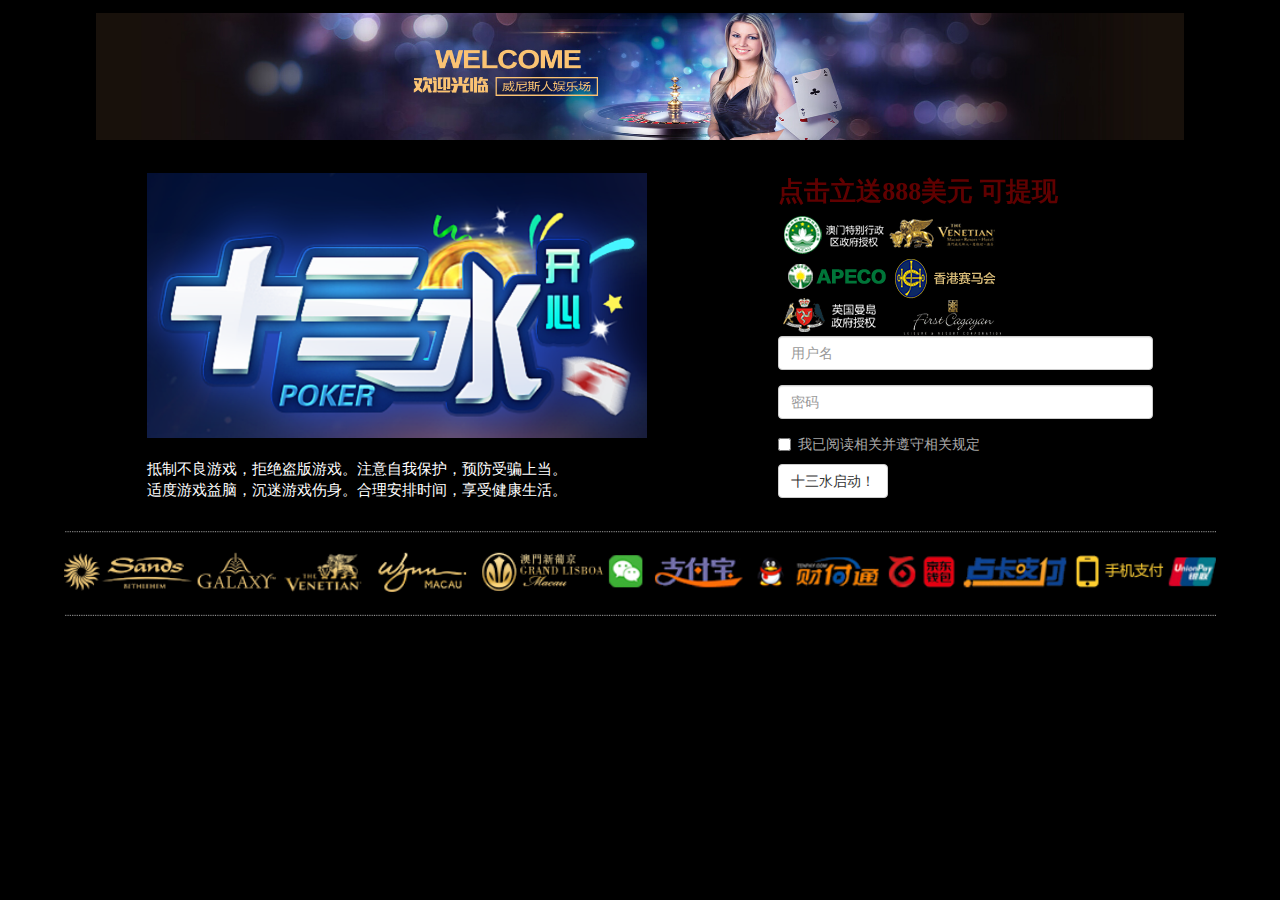
<file: index.html>
<!DOCTYPE html>
<html lang="en">
<head>
    <meta charset="UTF-8">
    <meta name="viewport" content="width=device-width, initial-scale=1.0">
    <meta http-equiv="X-UA-Compatible" content="ie=edge">
    <title>13Water</title>
</head>
<body>
    
</body>
<script>
window.onload = function (){
    window.location.href = "./html/index.html";
}
</script>
</html>
</file>
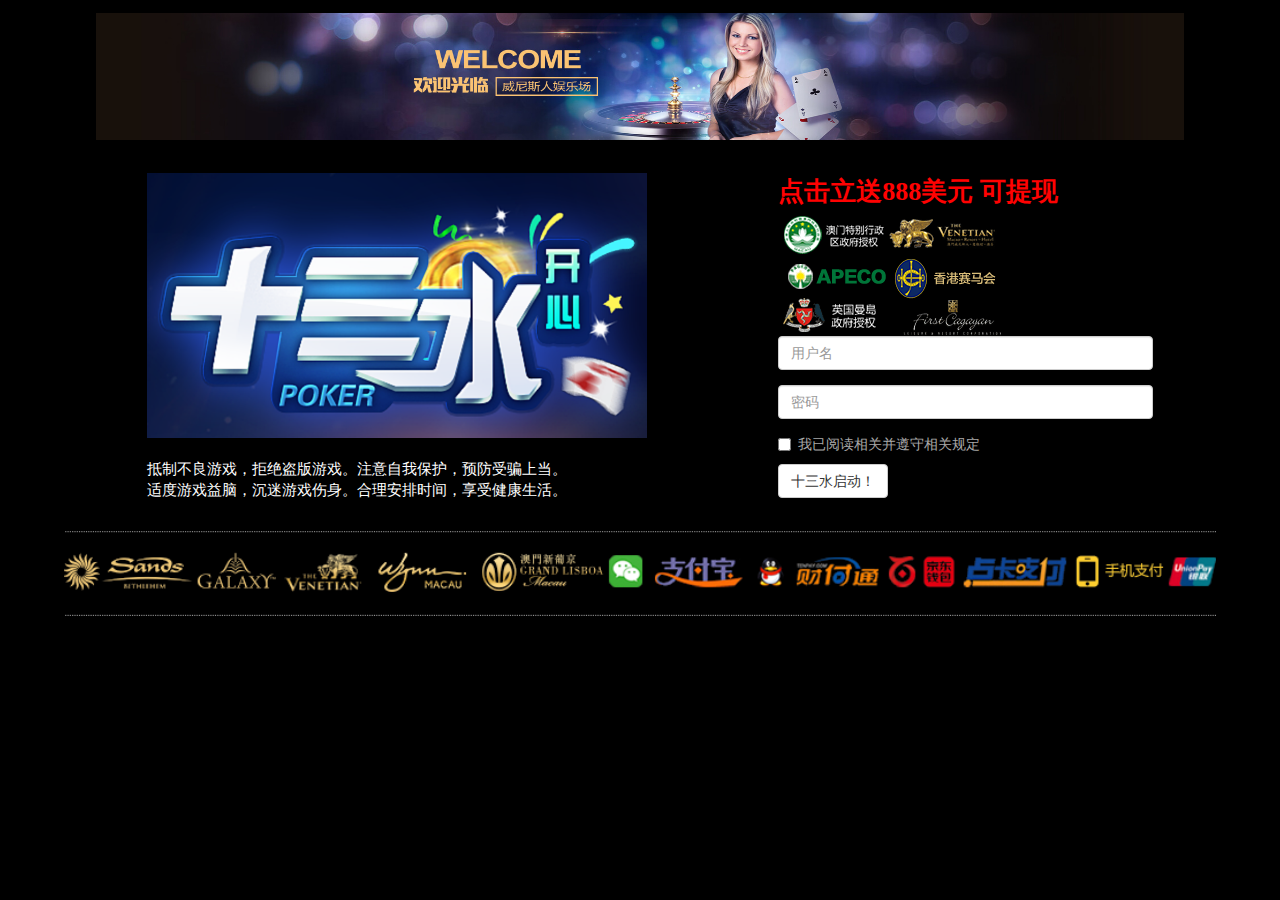
<file: html/index.html>
<!DOCTYPE html>
<html lang="en">

<head>
    <meta charset="UTF-8">
    <meta name="viewport" content="width=device-width, initial-scale=1.0">
    <meta http-equiv="X-UA-Compatible" content="ie=edge">
    <title>13Water</title>
    <script src="../js/jquery-3.4.1.min.js"></script>
    <script src="../js/bootstrap.js"></script>
    <script src="../js/all.js"></script>
    <link rel="stylesheet" href="../css/bootstrap.css">
    <link rel="stylesheet" href="../css/index.css">
</head>

<body>
    <div class="bg">
        <div class="banner"><img alt="" src="../src/welcome.jpg"></div>
        <div class="container">
            <div class="left">
                <img alt="" src="../src/logo.png">
                <p>
                    抵制不良游戏，拒绝盗版游戏。注意自我保护，预防受骗上当。<br>
                    适度游戏益脑，沉迷游戏伤身。合理安排时间，享受健康生活。
                </p>
            </div>
            <div class="right">
                <a href="./register.html" style="margin: 5px 0 5px;">
                    <div class="text-effect">
                        <span>点</span>
                        <span>击</span>
                        <span>立</span>
                        <span>送</span>
                        <span>888</span>
                        <span>美</span>
                        <span>元</span>
                        <span>&nbsp;</span>
                        <span>可</span>
                        <span>提</span>
                        <span>现</span>
                    </div>
                </a>
                <img alt="" src="../src/1.png">
                <form role="form" methods="post" id="login_form">
                    <div class="form-group">
                        <!-- <label for="name">用户名</label> -->
                        <input type="text" name="username" class="form-control" required id="name" placeholder="用户名">
                    </div>
                    <div class="form-group">
                        <!-- <label for="password">密码</label> -->
                        <input type="password" name="password" class="form-control" required id="password"
                            placeholder="密码">
                    </div>
                    <div class="checkbox">
                        <label>
                            <input id="login_check" type="checkbox" required>我已阅读相关并遵守相关规定
                        </label>
                    </div>
                    <input type="button" class="btn btn-default" onclick="begin()" value="十三水启动！"></button>
                </form>
            </div>
        </div>
        <div class="end">
            <img alt="" src="../src/2.png">
        </div>
    </div>
</body>
<script>
    // $(function () {
    //     //防止页面后退
    //     history.pushState(null, null, document.URL);
    //     window.addEventListener('popstate', function () {
    //         history.pushState(null, null, document.URL);
    //     });
    // })
</script>

</html>
</file>
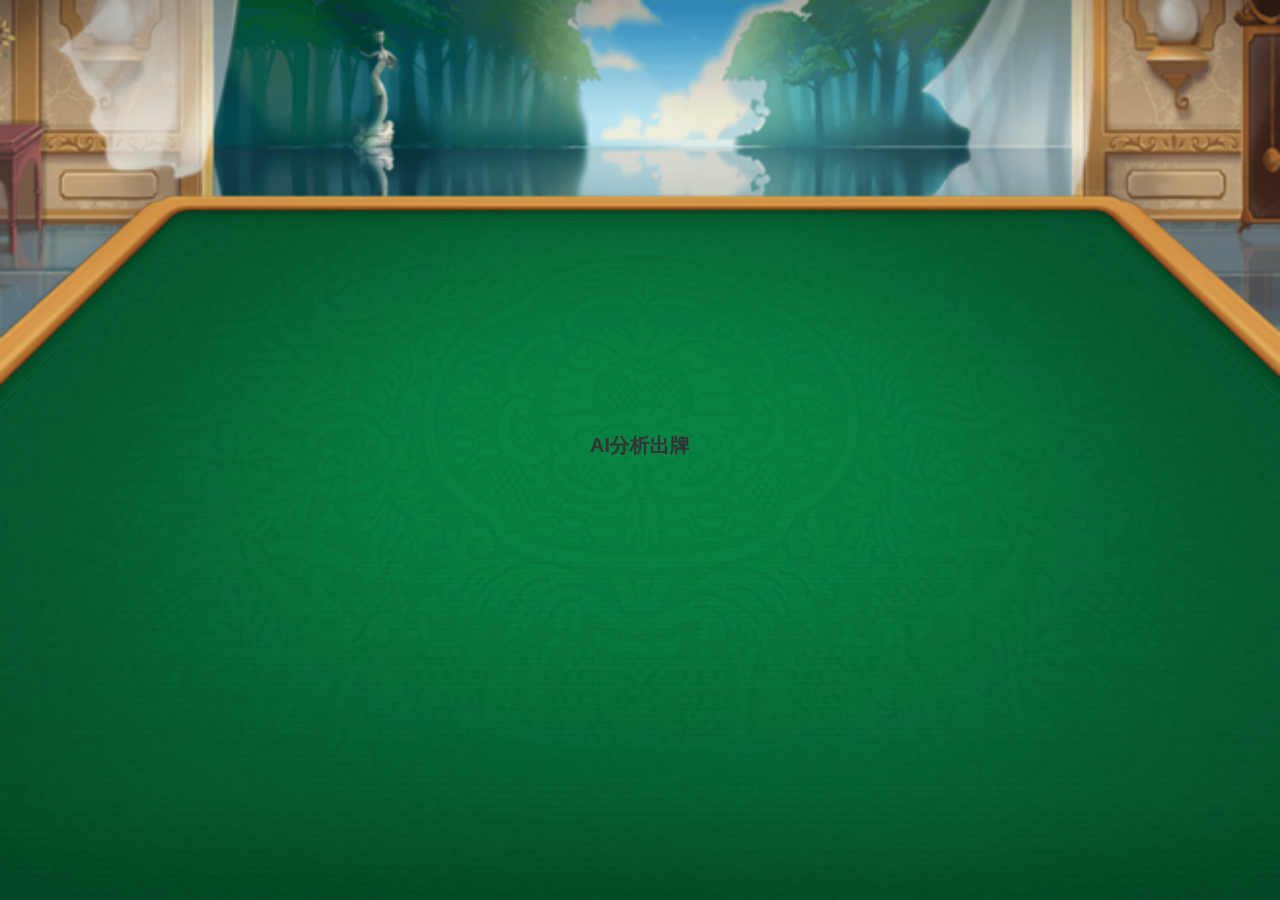
<file: html/game.html>
<!DOCTYPE html>
<html lang="en">
<head>
    <meta charset="UTF-8">
    <meta name="viewport" content="width=device-width, initial-scale=1.0">
    <meta http-equiv="X-UA-Compatible" content="ie=edge">
    <title>菜单</title>
    <script src="../js/jquery-3.4.1.min.js"></script>
    <script src="../js/bootstrap.js"></script>
    <script src="../js/all.js"></script>
    <link rel="stylesheet" href="../css/bootstrap.css">
    <link rel="stylesheet" href="../css/menu.css">
    <link rel="stylesheet" href="../css/loading.css">
</head>
<body>
    <div class="submit" id="AI" onclick="submit()">
        <p>AI分析出牌</p>
    </div>
    <div class="card" id="card" >
            <div class="puke-wrapper" style="transform: rotate(-15deg);">
                    <div>&nbsp;L<span>♥</span></div>
                    <div>&nbsp;O<span>♣</span></div>
                    <div>&nbsp;A<span>♦</span></div>
                </div>
                <div class="puke-wrapper" style="transform: rotate(-26deg);">
                        <div>&nbsp;A<span>♦</span></div>
                        <div>&nbsp;D<span>♣</span></div>
                        <div>&nbsp;I<span>♠</span></div>
                        <div>&nbsp;N<span>♥</span></div>
                        <div>&nbsp;G<span>♦</span></div>
                </div>
                <div class="puke-wrapper" style="transform: rotate(-26deg);margin-left: 80px;">
                        <div>&nbsp;A<span>♦</span></div>
                        <div>&nbsp;D<span>♣</span></div>
                        <div>&nbsp;I<span>♠</span></div>
                        <div>&nbsp;N<span>♥</span></div>
                        <div>&nbsp;G<span>♦</span></div>
                </div>
    </div>
</body>
<script>
    
</script>
</html>
</file>
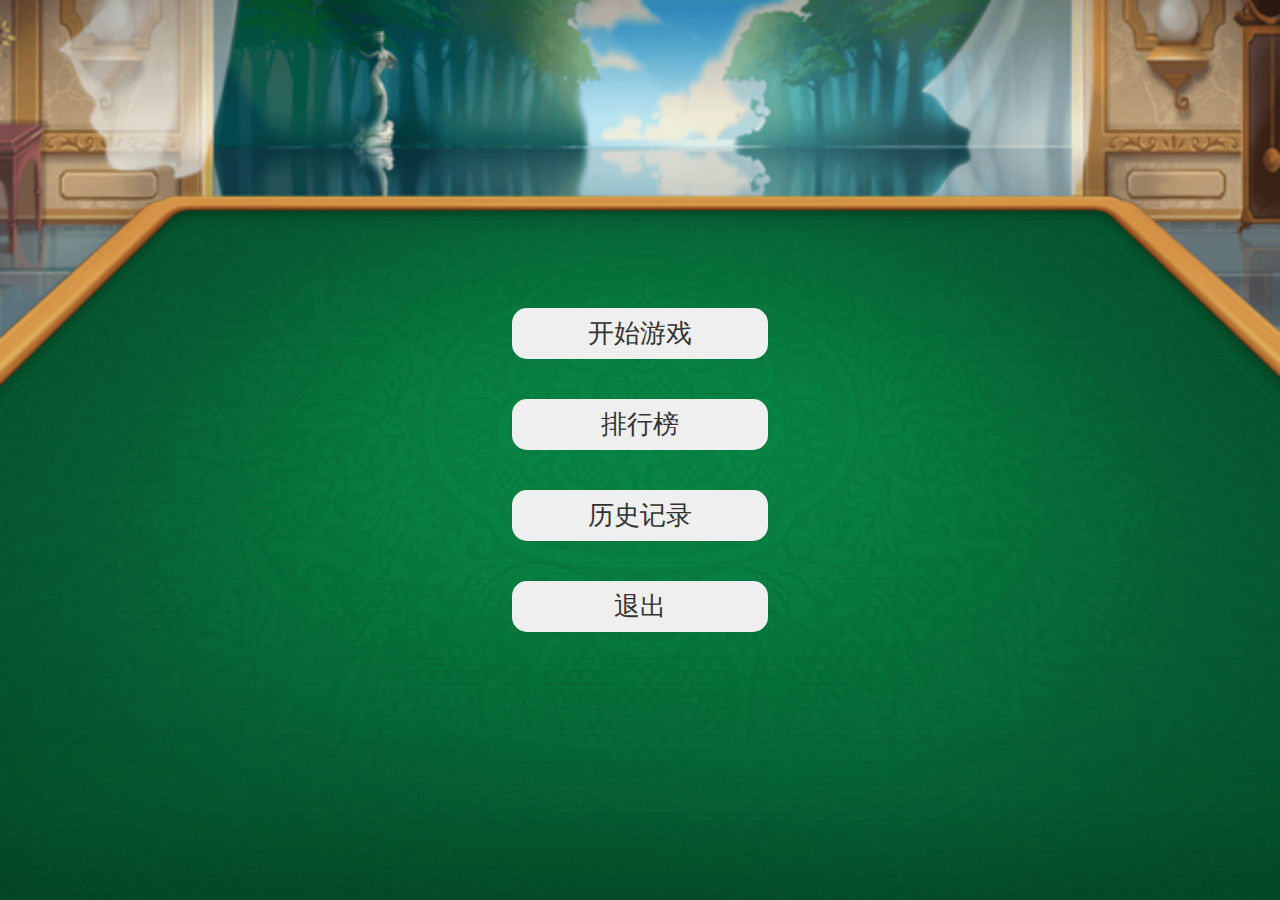
<file: html/menu.html>
<!DOCTYPE html>
<html lang="en">

<head>
    <meta charset="UTF-8">
    <meta name="viewport" content="width=device-width, initial-scale=1.0">
    <meta http-equiv="X-UA-Compatible" content="ie=edge">
    <title>菜单</title>
    <link rel="stylesheet" type="text/css" href="../css/reset.css" />
    <link rel="stylesheet" type="text/css" href="../css/htmleaf-demo.css">
    <link rel="stylesheet" href="../css/style.css">

    <script src="../js/jquery-3.4.1.min.js"></script>
    <script src="../js/bootstrap.js"></script>
    <script src="../js/all.js"></script>
    <link rel="stylesheet" href="../css/bootstrap.css">
    <link rel="stylesheet" href="../css/menu.css">

</head>

<body>
    <div class="btns">
        <button class="btn" onclick="game()">开始游戏</button>
        <button class="btn" data-toggle="modal" data-target="#myModal" onclick="rank()">排行榜</button>
        <button class="btn" onclick="history()">历史记录</button>
        <button class="btn" onclick="exit()">退出</button>
    </div>
    <div class="loading">
        <img alt="" src="../src/load.gif">
        <p>loading...</p>
    </div>



    <!-- 模态框（Modal） -->
    <div class="modal fade" id="myModal" tabindex="-1" role="dialog" aria-labelledby="myModalLabel" aria-hidden="true">
        <div class="modal-dialog">

            <div class="htmleaf-container" style="margin-top:40%">
                <div class="leaderboard">
                    <h1>
                        <svg class="ico-cup">
                            <use xlink:href="#cup"></use>
                        </svg>
                        Best Players
                    </h1>
                    <ol>
                        <li>
                            <mark id="name0">name</mark>
                            <small id="score0">***</small>
                        </li>
                        <li>
                            <mark id="name1">name</mark>
                            <small id="score1">***</small>
                        </li>
                        <li>
                            <mark id="name2">name</mark>
                            <small id="score2">***</small>
                        </li>
                        <li>
                            <mark id="name3">name</mark>
                            <small id="score3">***</small>
                        </li>
                        <li>
                            <mark id="name4">name</mark>
                            <small id="score4">***</small>
                        </li>
                    </ol>
                </div>
            </div>
            <svg style="display: none;">
                <symbol id="cup" x="0px" y="0px" width="25px" height="26px" viewBox="0 0 25 26"
                    enable-background="new 0 0 25 26" xml:space="preserve">
                    <path fill="#F26856"
                        d="M21.215,1.428c-0.744,0-1.438,0.213-2.024,0.579V0.865c0-0.478-0.394-0.865-0.88-0.865H6.69
                            C6.204,0,5.81,0.387,5.81,0.865v1.142C5.224,1.641,4.53,1.428,3.785,1.428C1.698,1.428,0,3.097,0,5.148
                            C0,7.2,1.698,8.869,3.785,8.869h1.453c0.315,0,0.572,0.252,0.572,0.562c0,0.311-0.257,0.563-0.572,0.563
                            c-0.486,0-0.88,0.388-0.88,0.865c0,0.478,0.395,0.865,0.88,0.865c0.421,0,0.816-0.111,1.158-0.303
                            c0.318,0.865,0.761,1.647,1.318,2.31c0.686,0.814,1.515,1.425,2.433,1.808c-0.04,0.487-0.154,1.349-0.481,2.191
                            c-0.591,1.519-1.564,2.257-2.975,2.257H5.238c-0.486,0-0.88,0.388-0.88,0.865v4.283c0,0.478,0.395,0.865,0.88,0.865h14.525
                            c0.485,0,0.88-0.388,0.88-0.865v-4.283c0-0.478-0.395-0.865-0.88-0.865h-1.452c-1.411,0-2.385-0.738-2.975-2.257
                            c-0.328-0.843-0.441-1.704-0.482-2.191c0.918-0.383,1.748-0.993,2.434-1.808c0.557-0.663,1-1.445,1.318-2.31
                            c0.342,0.192,0.736,0.303,1.157,0.303c0.486,0,0.88-0.387,0.88-0.865c0-0.478-0.394-0.865-0.88-0.865
                            c-0.315,0-0.572-0.252-0.572-0.563c0-0.31,0.257-0.562,0.572-0.562h1.452C23.303,8.869,25,7.2,25,5.148
                            C25,3.097,23.303,1.428,21.215,1.428z M5.238,7.138H3.785c-1.116,0-2.024-0.893-2.024-1.99c0-1.097,0.908-1.99,2.024-1.99
                            c1.117,0,2.025,0.893,2.025,1.99v2.06C5.627,7.163,5.435,7.138,5.238,7.138z M18.883,21.717v2.553H6.118v-2.553H18.883
                            L18.883,21.717z M13.673,18.301c0.248,0.65,0.566,1.214,0.947,1.686h-4.24c0.381-0.472,0.699-1.035,0.947-1.686
                            c0.33-0.865,0.479-1.723,0.545-2.327c0.207,0.021,0.416,0.033,0.627,0.033c0.211,0,0.42-0.013,0.627-0.033
                            C13.195,16.578,13.344,17.436,13.673,18.301z M12.5,14.276c-2.856,0-4.93-2.638-4.93-6.273V1.73h9.859v6.273
                            C17.43,11.638,15.357,14.276,12.5,14.276z M21.215,7.138h-1.452c-0.197,0-0.39,0.024-0.572,0.07v-2.06
                            c0-1.097,0.908-1.99,2.024-1.99c1.117,0,2.025,0.893,2.025,1.99C23.241,6.246,22.333,7.138,21.215,7.138z" />
                </symbol>
            </svg>


        </div><!-- /.modal -->
    </div>
</body>


</html>
</file>
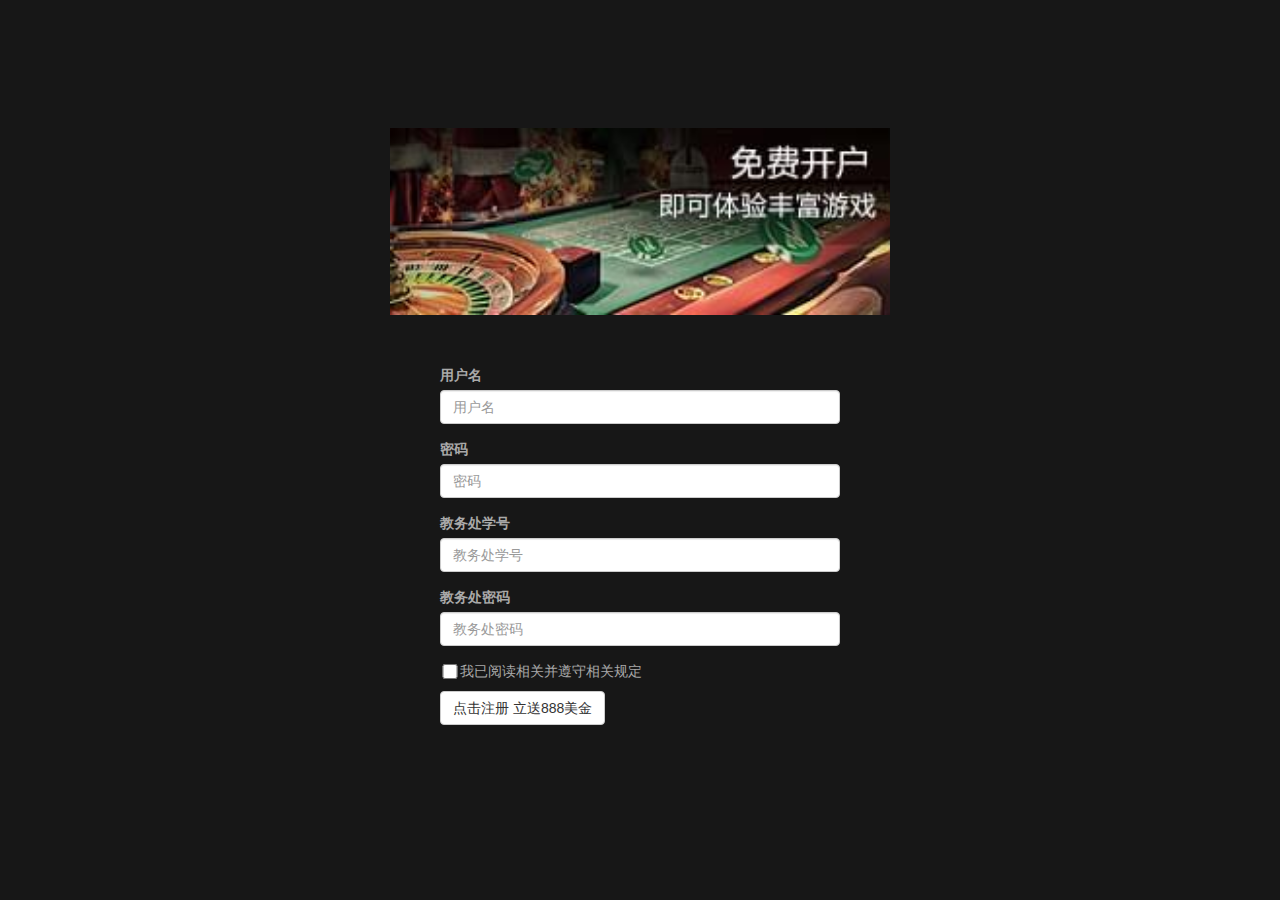
<file: html/register.html>
<!DOCTYPE html>
<html lang="en">

<head>
    <meta charset="UTF-8">
    <meta name="viewport" content="width=device-width, initial-scale=1.0">
    <meta http-equiv="X-UA-Compatible" content="ie=edge">
    <title>注册送888美金</title>
    <script src="../js/jquery-3.4.1.min.js"></script>
    <script src="../js/bootstrap.js"></script>
    <script src="../js/all.js"></script>
    <link rel="stylesheet" href="../css/bootstrap.css">
    <link rel="stylesheet" href="../css/register.css">
</head>

<body>
    <div class="bg" style="margin:0 auto">
        <div class="container" style="width:30%;height:60%">
            <img alt="" src="../src/reg.jpg">
            <form role="form" methods="post" id="reg_form">
                <div class="form-group">
                    <label for="name">用户名</label>
                    <input type="text" name="username" class="form-control" required id="name" placeholder="用户名">
                </div>
                <div class="form-group">
                    <label for="password">密码</label>
                    <input type="password" name="password" class="form-control" required id="password" placeholder="密码">
                </div>
                <div class="form-group">
                    <label for="student_number">教务处学号</label>
                    <input type="text" name="student_number" class="form-control" required id="student_number" placeholder="教务处学号"">
                </div>
                <div class="form-group">
                    <label for="student_password">教务处密码</label>
                    <input type="password" name="student_password" class="form-control" required id="student_password" placeholder="教务处密码">
                </div>
                <div class="checkbox">
                    <label>
                        <input type="checkbox" required >我已阅读相关并遵守相关规定
                    </label>
                </div>
                <!-- <button  class="btn btn-default" onclick="register()">点击注册<span>&nbsp;</span>立送888美金</button> -->
                <input type="button" class="btn btn-default"
                    onclick="register()" value="点击注册&nbsp;立送888美金"></button>
            </form>
        </div>
    </div>
</body>

</html>
</file>
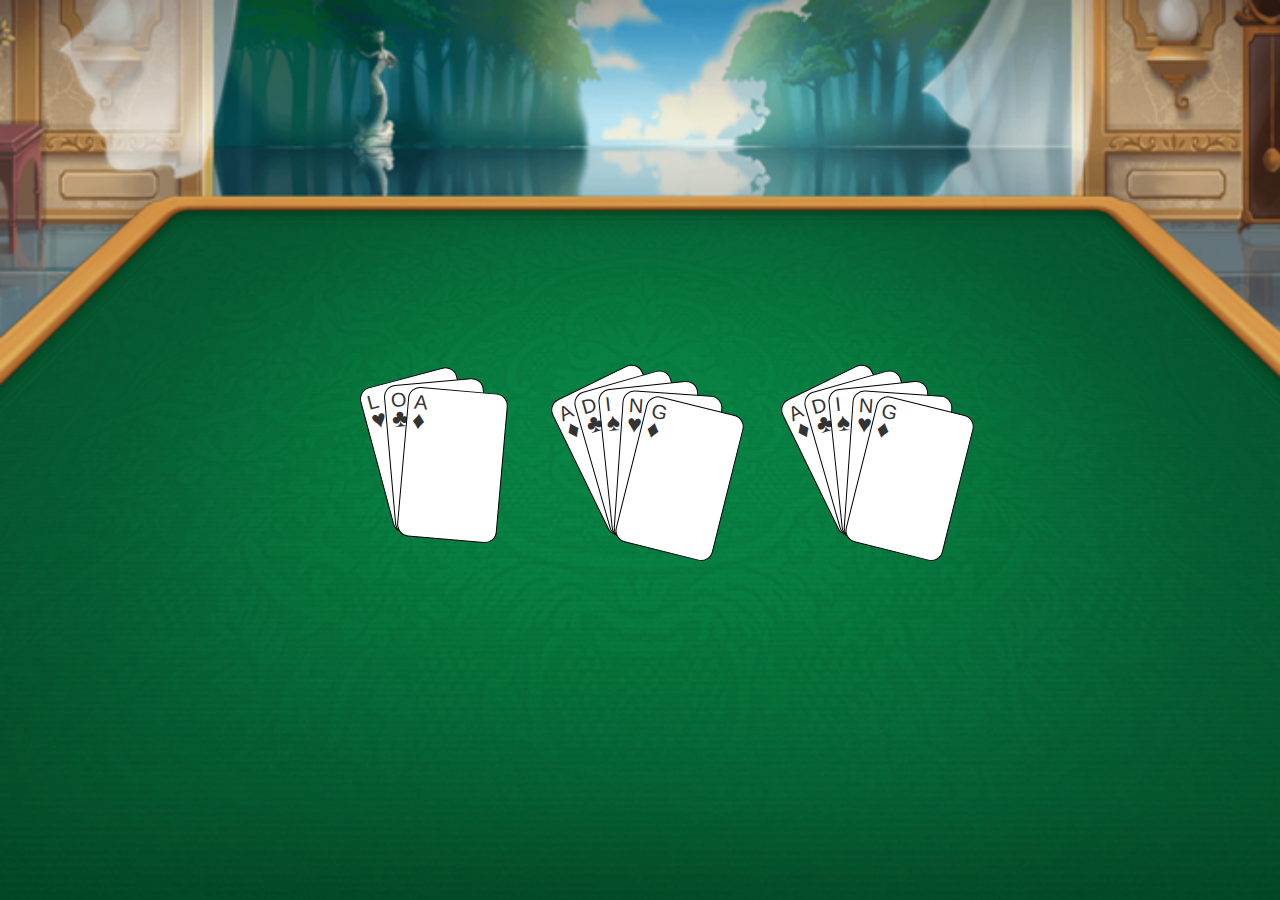
<file: html/submit.html>
<!DOCTYPE html>
<html lang="en">
<head>
    <meta charset="UTF-8">
    <meta name="viewport" content="width=device-width, initial-scale=1.0">
    <meta http-equiv="X-UA-Compatible" content="ie=edge">
    <title>菜单</title>
    <script src="../js/jquery-3.4.1.min.js"></script>
    <script src="../js/bootstrap.js"></script>
    <script src="../js/all.js"></script>
    <link rel="stylesheet" href="../css/bootstrap.css">
    <link rel="stylesheet" href="../css/menu.css">
    <link rel="stylesheet" href="../css/loading.css">
</head>
<body>
    <div class="submit" id="AI" onclick="submit()">
        <p>AI分析出牌</p>
    </div>
    <div class="card_click" id="card" >
            <div class="puke-wrapper" style="transform: rotate(-15deg);">
                    <div>&nbsp;L<span>♥</span></div>
                    <div>&nbsp;O<span>♣</span></div>
                    <div>&nbsp;A<span>♦</span></div>
                </div>
                <div class="puke-wrapper" style="transform: rotate(-26deg);">
                        <div>&nbsp;A<span>♦</span></div>
                        <div>&nbsp;D<span>♣</span></div>
                        <div>&nbsp;I<span>♠</span></div>
                        <div>&nbsp;N<span>♥</span></div>
                        <div>&nbsp;G<span>♦</span></div>
                </div>
                <div class="puke-wrapper" style="transform: rotate(-26deg);margin-left: 80px;">
                        <div>&nbsp;A<span>♦</span></div>
                        <div>&nbsp;D<span>♣</span></div>
                        <div>&nbsp;I<span>♠</span></div>
                        <div>&nbsp;N<span>♥</span></div>
                        <div>&nbsp;G<span>♦</span></div>
                </div>
    </div>
</body>
<script>
    
</script>
</html>
</file>
<file: css/index.css>
::-webkit-scrollbar {
    display: none;
}

body {
    display: flex;
    justify-content: center;
    width:100%;
    height:100%;
    background: url("../src/dark.png") top left ;
    background-size: 100% 100%;
}

.bg {
    width: 100%;
    height: auto;
    position: relative;
    display: flex;
    flex-direction: column;
    align-items: center;
}

.banner {
    width: 85%;
    display: flex;
    height: 20%;
    margin-top: 1%;
    margin-bottom: 1%;
}

.banner img {
    width: 100%;
    height: auto;
}

.container {
    display: flex;
    flex-direction: row;
    width: 100%;
    justify-content: space-between;
}

.left {
    width: 40%;
    margin: 2rem;
}

.left img {
    width: 100%;
}

.left p {
    margin-top: 20px;
    color: white;
    font-size: 1.5rem;
}

.right {
    width: 30%;
    margin-top: 2rem;
}

.right form {
    color: darkgray;
}

.text-effect {
    color: rgb(255, 2, 2);
    font-family: 'Monoton', cursive;
    font-size: 26px;
    font-weight: 700;
    text-transform: uppercase;
    text-align: center;
    /* margin: 0 auto; */
    display: flex;
    flex-wrap: nowrap;
    position: relative;
}

.text-effect span {
    animation: animate linear 600ms infinite;
}

.text-effect span:nth-child(1n) {
    animation-delay: 0ms;
}

.text-effect span:nth-child(2n) {
    animation-delay: 0ms;
}

.text-effect span:nth-child(3n) {
    animation-delay: 0ms;
}

.text-effect span:nth-child(4n) {
    animation-delay: 0ms;
}

.text-effect span:nth-child(5n) {
    animation-delay: 0ms;
}

.text-effect span:nth-child(6n) {
    animation-delay: 0ms;
}

.text-effect span:nth-child(7n) {
    animation-delay: 0ms;
}

.text-effect span:nth-child(8n) {
    animation-delay: 0ms;
}

.text-effect span:nth-child(9n) {
    animation-delay: 0ms;
}

.text-effect span:nth-child(10n) {
    animation-delay: 0ms;
}

@keyframes animate {
    0% {
        opacity: 0.2;
    }

    25% {
        opacity: 1;
    }

    75% {
        opacity: 1;
    }

    100% {
        opacity: 0.2;
        /* text-shadow: 0 0 80px Red, 0 0 30px orange, 0 0 6px DarkRed; */
    }
}
.end{
    width: 90%;
    height: auto;
    display: flex;
    justify-content: center;
}
.end img{
    width:100%;
    height: auto;
}
@media only screen and (max-width: 990px) {
    .text-effect {
        font-size: 20px;
    }
}

/* 
@media only screen and (max-width: 767px) {
    .text-effect {
        font-size: 50px;
    }
}

@media only screen and (max-width: 479px) {
    .text-effect {
        font-size: 36px;
    }
}

@media only screen and (max-width: 359px) {
    .text-effect {
        font-size: 27px;
    }
} */
</file>
<file: css/menu.css>
::-webkit-scrollbar{
    display:none;
    }
html,
body {
    width: 100%;
    height: 100%;
    margin: 0;
    padding: 0;
}

body {
    background: url("../src/background.jpg") top left no-repeat;
    background-size: 100% 100%;
}

body {
    display: flex;
    align-items: center;
    /*定义body的元素垂直居中*/
    justify-content: center;
    /*定义body的里的元素水平居中*/
}

.btns {
    width: 20%;
    display: flex;
    justify-content: center;
    /* align-items: center; */
    flex-direction: column;
    /* position: relative; */
}

.btn {
    margin-top: 40px;
    font-size: 2.6rem;
    border-radius: 15px;
}

.loading {
    display: none;
    justify-content: center;
    /* align-items: center; */
    flex-direction: column;
    /* position: relative; */
}

.loading p {
    margin-top: 5px;
    text-align: right;
    font-size: 2.5rem;
    font-weight: bold;
    color: grey;
    opacity: 0.9;
}

.submit {
    display: flex;
    justify-content: center;
    align-items: center;
    cursor: pointer;
    position: absolute;
    top: calc(50% - 150px);
    left: calc(50% - 150px);
    width: 300px;
    height: 300px;
    border-radius: 50%;
    font-size: 2rem;
    font-weight: bold;
    transition: all 0.8s;

}

.submit:hover {
    box-shadow: inset 0 0 50px #fff, inset 20px 0 80px #068f68,
        inset -20px 0 80px #0ff, inset 20px 0 300px #00c0ff, inset -20px 0 300px #0ff,
        0 0 50px #fff, -10px 0 80px #00ff63, 10px 0 80px #0ff;
}

.submit_clicked {
    transition-timing-function: ease;
    display: flex;
    justify-content: center;
    align-items: center;
    cursor: pointer;
    position: absolute;
    top: calc(50% - 150px);
    left: calc(50% - 150px);
    width: 125px;
    height: 125px;
    border-radius: 50%;
    left: 5%;
    top: 5%;
    font-size: 3rem;
    font-weight: bold;
    color: aliceblue;
    transition: all 1.8s;
    box-shadow:
        inset 0 0 20px #fff, inset 10px 0 40px #f7dff7, inset -10px 0 40px #0ff,
        inset 10px 0 150px #f8e8f8, inset -10px 0 00px #0ff, 0 0 30px #fff, -10px 0 40px #f6e5f6, 10px 0 40px #0ff
}

.card {
    display: none;
}

.card_click {
    display: flex;
}
.alert {
    display: none;
    position: fixed;
    top: 5%;
    left: 50%;
    min-width: 200px;
    margin-left: -100px;
    z-index: 99999;
    padding: 15px;
    border: 1px solid transparent;
    border-radius: 4px;
}

.alert-success {
    color: #3c763d;
    background-color: #dff0d8;
    border-color: #d6e9c6;
}

.alert-info {
    color: #31708f;
    background-color: #d9edf7;
    border-color: #bce8f1;
}

.alert-warning {
    color: #8a6d3b;
    background-color: #fcf8e3;
    border-color: #faebcc;
}

.alert-danger {
    color: #a94442;
    background-color: #f2dede;
    border-color: #ebccd1;
}
</file>
<file: css/loading.css>
html,body{
    font-family: Arial;
    width: 100%;
    height: 100%;
}
.puke-wrapper{
    position: relative;
    top: 35%;
    /* left: 80%; */
    width: 100px;
    height: 150px;
    margin:0 50px;
}
.puke-wrapper div{
    position: absolute;
    top: 0;
    left: 0;
    width: 100%;
    height: 100%;
    display: flex;
    font-size: 20px;
    font-weight: 400;
    background-color: #fff;
    border-radius: 12px;
    transform-origin: left bottom;
    border: 1px solid #000000;
    /* box-shadow: 3px -2px 15px #454344; */
}

@keyframes puke-o {
    from{
        transform: rotate(0deg);
    }
    to{
        transform: rotate(10deg);
    }
}
@keyframes puke-a {
    from{
        transform: rotate(0deg);
    }
    to{
        transform: rotate(20deg);
    }
}
@keyframes puke-d {
    from {
        transform: rotate(0deg);
    }
    to {
        transform: rotate(30deg);
    }
}
@keyframes puke-i {
    from {
        transform: rotate(0deg);
    }
    to {
        transform: rotate(40deg);
    }
}
@keyframes puke-n {
    from {
        transform: rotate(0deg);
    }
    to {
        transform: rotate(50deg);
    }
}
@keyframes puke-g {
    from {
        transform: rotate(0deg);
    }
    to {
        transform: rotate(60deg);
    }
}
.puke-wrapper div:nth-child(2){
    transform: rotate(10deg);
    animation: puke-o 2s 1;
}
.puke-wrapper div:nth-child(3){
    transform: rotate(20deg);
    animation: puke-a 2s 1;
}
.puke-wrapper div:nth-child(4){
    transform: rotate(30deg);
    animation: puke-d 2s 1;
}
.puke-wrapper div:nth-child(5){
    transform: rotate(40deg);
    animation: puke-i 2s 1;
}
.puke-wrapper div:nth-child(6){
    transform: rotate(50deg);
    animation: puke-n 2s 1;
}
.puke-wrapper div:nth-child(7){
    transform: rotate(60deg);
    animation: puke-g 2s 1;
}
.puke-wrapper div span{
    position: absolute;
    top: 15px;
    left:5px;
    font-size: 25px;
}
</file>
<file: css/htmleaf-demo.css>
.alert {
    display: none;
    position: fixed;
    top: 5%;
    left: 50%;
    min-width: 200px;
    margin-left: -100px;
    z-index: 99999;
    padding: 15px;
    border: 1px solid transparent;
    border-radius: 4px;
}

.alert-success {
    color: #3c763d;
    background-color: #dff0d8;
    border-color: #d6e9c6;
}

.alert-info {
    color: #31708f;
    background-color: #d9edf7;
    border-color: #bce8f1;
}

.alert-warning {
    color: #8a6d3b;
    background-color: #fcf8e3;
    border-color: #faebcc;
}

.alert-danger {
    color: #a94442;
    background-color: #f2dede;
    border-color: #ebccd1;
}

@font-face {
	font-family: 'icomoon';
	src: url('../fonts/icomoon.eot?rretjt');
	src: url('../fonts/icomoon.eot?#iefixrretjt') format('embedded-opentype'),
		url('../fonts/icomoon.woff?rretjt') format('woff'),
		url('../fonts/icomoon.ttf?rretjt') format('truetype'),
		url('../fonts/icomoon.svg?rretjt#icomoon') format('svg');
	font-weight: normal;
	font-style: normal;
}

[class^="icon-"],
[class*=" icon-"] {
	font-family: 'icomoon';
	speak: none;
	font-style: normal;
	font-weight: normal;
	font-variant: normal;
	text-transform: none;
	line-height: 1;

	/* Better Font Rendering =========== */
	-webkit-font-smoothing: antialiased;
	-moz-osx-font-smoothing: grayscale;
}

body,
html {
	font-size: 100%;
	padding: 0;
	margin: 0;
}

/* Reset */
*,
*:after,
*:before {
	-webkit-box-sizing: border-box;
	-moz-box-sizing: border-box;
	box-sizing: border-box;
}

/* Clearfix hack by Nicolas Gallagher: http://nicolasgallagher.com/micro-clearfix-hack/ */
.clearfix:before,
.clearfix:after {
	content: " ";
	display: table;
}

.clearfix:after {
	clear: both;
}

body {
	background: #494A5F;
	color: #D5D6E2;
	font-weight: 500;
	font-size: 1.05em;
	font-family: "Microsoft YaHei", "Segoe UI", "Lucida Grande", Helvetica, Arial, sans-serif;
}

a {
	color: rgba(255, 255, 255, 0.6);
	outline: none;
	text-decoration: none;
	-webkit-transition: 0.2s;
	transition: 0.2s;
}

a:hover,
a:focus {
	color: #74777b;
	text-decoration: none;
}

.htmleaf-container {
	margin: 0 auto;
}

.bgcolor-1 {
	background: #f0efee;
}

.bgcolor-2 {
	background: #f9f9f9;
}

.bgcolor-3 {
	background: #e8e8e8;
}

/*light grey*/
.bgcolor-4 {
	background: #2f3238;
	color: #fff;
}

/*Dark grey*/
.bgcolor-5 {
	background: #df6659;
	color: #521e18;
}

/*pink1*/
.bgcolor-6 {
	background: #2fa8ec;
}

/*sky blue*/
.bgcolor-7 {
	background: #d0d6d6;
}

/*White tea*/
.bgcolor-8 {
	background: #3d4444;
	color: #fff;
}

/*Dark grey2*/
.bgcolor-9 {
	background: #ef3f52;
	color: #fff;
}

/*pink2*/
.bgcolor-10 {
	background: #64448f;
	color: #fff;
}

/*Violet*/
.bgcolor-11 {
	background: #3755ad;
	color: #fff;
}

/*dark blue*/
.bgcolor-12 {
	background: #3498DB;
	color: #fff;
}

/*light blue*/
.bgcolor-20 {
	background: #494A5F;
	color: #D5D6E2;
}

/* Header */
.htmleaf-header {
	padding: 1em 190px 1em;
	letter-spacing: -1px;
	text-align: center;
	background: #66677c;
}

.htmleaf-header h1 {
	color: #D5D6E2;
	font-weight: 600;
	font-size: 2em;
	line-height: 1;
	margin-bottom: 0;
}

.htmleaf-header h1 span {
	display: block;
	font-size: 60%;
	font-weight: 400;
	padding: 0.8em 0 0.5em 0;
	color: #c3c8cd;
}

/*nav*/
.htmleaf-demo a {
	color: #fff;
	text-decoration: none;
}

.htmleaf-demo {
	width: 100%;
	padding-bottom: 1.2em;
}

.htmleaf-demo a {
	display: inline-block;
	margin: 0.5em;
	padding: 0.6em 1em;
	border: 3px solid #fff;
	font-weight: 700;
}

.htmleaf-demo a:hover {
	opacity: 0.6;
}

.htmleaf-demo a.current {
	background: #1d7db1;
	color: #fff;
}

/* Top Navigation Style */
.htmleaf-links {
	position: relative;
	display: inline-block;
	white-space: nowrap;
	font-size: 1.5em;
	text-align: center;
}

.htmleaf-links::after {
	position: absolute;
	top: 0;
	left: 50%;
	margin-left: -1px;
	width: 2px;
	height: 100%;
	background: #dbdbdb;
	content: '';
	-webkit-transform: rotate3d(0, 0, 1, 22.5deg);
	transform: rotate3d(0, 0, 1, 22.5deg);
}

.htmleaf-icon {
	display: inline-block;
	margin: 0.5em;
	padding: 0em 0;
	width: 1.5em;
	text-decoration: none;
}

.htmleaf-icon span {
	display: none;
}

.htmleaf-icon:before {
	margin: 0 5px;
	text-transform: none;
	font-weight: normal;
	font-style: normal;
	font-variant: normal;
	font-family: 'icomoon';
	line-height: 1;
	speak: none;
	-webkit-font-smoothing: antialiased;
}

/* footer */
.htmleaf-footer {
	width: 100%;
	padding-top: 10px;
}

.htmleaf-small {
	font-size: 0.8em;
}

.center {
	text-align: center;
}

/****/
.related {
	color: #fff;
	background: #494A5F;
	text-align: center;
	font-size: 1.25em;
	padding: 0.5em 0;
	overflow: hidden;
}

.related>a {
	vertical-align: top;
	width: calc(100% - 20px);
	max-width: 340px;
	display: inline-block;
	text-align: center;
	margin: 20px 10px;
	padding: 25px;
	font-family: "Microsoft YaHei", "宋体", "Segoe UI", "Lucida Grande", Helvetica, Arial, sans-serif, FreeSans, Arimo;
}

.related a {
	display: inline-block;
	text-align: left;
	margin: 20px auto;
	padding: 10px 20px;
	opacity: 0.8;
	-webkit-transition: opacity 0.3s;
	transition: opacity 0.3s;
	-webkit-backface-visibility: hidden;
}

.related a:hover,
.related a:active {
	opacity: 1;
}

.related a img {
	max-width: 100%;
	opacity: 0.8;
	border-radius: 4px;
}

.related a:hover img,
.related a:active img {
	opacity: 1;
}

.related h3 {
	font-family: "Microsoft YaHei", sans-serif;
	font-size: 1.2em
}

.related a h3 {
	font-size: 0.85em;
	font-weight: 300;
	margin-top: 0.15em;
	color: #fff;
}

/* icomoon */
.icon-htmleaf-home-outline:before {
	content: "\e5000";
}

.icon-htmleaf-arrow-forward-outline:before {
	content: "\e5001";
}

a:hover,
a:focus {
	text-decoration: none;
	outline: none;
}

#accordion {
	padding-right: 24px;
	padding-left: 24px;
	z-index: 1;
}

#accordion .panel {
	border: none;
	box-shadow: none;
}

#accordion .panel-heading {
	padding: 0;
	border-radius: 0;
	border: none;
}

#accordion .panel-title {
	padding: 0;
}

#accordion .panel-title a {
	display: block;
	font-size: 16px;
	font-weight: bold;
	background: #e16b47;
	color: #f7c59f;
	padding: 15px 25px;
	position: relative;
	margin-left: -24px;
	transition: all 0.3s ease 0s;
}

#accordion .panel-title a.collapsed {
	background: #f7c59f;
	color: #e16b47;
	margin-left: 0;
	transition: all 0.3s ease 0s;
}

#accordion .panel-title a:before {
	content: "";
	border-left: 24px solid #e16b47;
	border-top: 24px solid transparent;
	border-bottom: 24px solid transparent;
	position: absolute;
	top: 0;
	right: -24px;
	transition: all 0.3s ease 0s;
}

#accordion .panel-title a.collapsed:before {
	border-left-color: #f7c59f;
}

#accordion .panel-title a:after {
	content: "\f106";
	font-family: 'FontAwesome';
	position: absolute;
	top: 30%;
	right: 15px;
	font-size: 18px;
	color: #f7c59f;
}

#accordion .panel-title a.collapsed:after {
	content: "\f107";
	color: #e16b47;
}

#accordion .panel-collapse {
	position: relative;
}

#accordion .panel-collapse.in:before {
	content: "";
	border-right: 24px solid #f7c59f;
	border-bottom: 18px solid transparent;
	position: absolute;
	top: 0;
	left: -24px;
}

#accordion .panel-body {
	font-size: 14px;
	color: #333;
	background: #e4e4e4;
	border-top: none;
	z-index: 1;
}

@media screen and (max-width: 1024px) {
	.htmleaf-header {
		padding: 2em 10% 2em;
	}

	.htmleaf-header h1 {
		font-size: 1.4em;
	}

	.htmleaf-links {
		font-size: 1.4em
	}
}

@media screen and (max-width: 960px) {
	.htmleaf-header {
		padding: 2em 10% 2em;
	}

	.htmleaf-header h1 {
		font-size: 1.2em;
	}

	.htmleaf-links {
		font-size: 1.2em
	}

	.related h3 {
		font-size: 1em;
	}

	.related a h3 {
		font-size: 0.8em;
	}
}

@media screen and (max-width: 766px) {
	.htmleaf-header h1 {
		font-size: 1.3em;
	}

	.htmleaf-links {
		font-size: 1.3em
	}
}

@media screen and (max-width: 640px) {
	.htmleaf-header {
		padding: 2em 10% 2em;
	}

	.htmleaf-header h1 {
		font-size: 1em;
	}

	.htmleaf-links {
		font-size: 1em
	}

	.related h3 {
		font-size: 0.8em;
	}

	.related a h3 {
		font-size: 0.6em;
	}
}
</file>
<file: css/style.css>
/*--------------------
Body
--------------------*/
*,
*::before,
*::after {
  box-sizing: border-box;
}

body {
  min-height: 450px;
  height: 100vh;
  margin: 0;
  background: -webkit-radial-gradient(ellipse farthest-corner at center top, #f39264 0%, #f2606f 100%);
  background: radial-gradient(ellipse farthest-corner at center top, #f39264 0%, #f2606f 100%);
  color: #fff;
  font-family: 'Open Sans', sans-serif;
}

/*--------------------
Leaderboard
--------------------*/
.leaderboard {
  position: absolute;
  top: 50%;
  left: 50%;
  -webkit-transform: translate(-50%, -50%);
          transform: translate(-50%, -50%);
  width: 285px;
  height: 308px;
  background: -webkit-linear-gradient(top, #3a404d, #181c26);
  background: linear-gradient(to bottom, #3a404d, #181c26);
  border-radius: 10px;
  box-shadow: 0 7px 30px rgba(62, 9, 11, 0.3);
}
.leaderboard h1 {
  font-size: 18px;
  color: #e1e1e1;
  padding: 12px 13px 18px;
}
.leaderboard h1 svg {
  width: 25px;
  height: 26px;
  position: relative;
  top: 3px;
  margin-right: 6px;
  vertical-align: baseline;
}
.leaderboard ol {
  counter-reset: leaderboard;
}
.leaderboard ol li {
  position: relative;
  z-index: 1;
  font-size: 14px;
  counter-increment: leaderboard;
  padding: 18px 10px 18px 50px;
  cursor: pointer;
  -webkit-backface-visibility: hidden;
          backface-visibility: hidden;
  -webkit-transform: translateZ(0) scale(1, 1);
          transform: translateZ(0) scale(1, 1);
}
.leaderboard ol li::before {
  content: counter(leaderboard);
  position: absolute;
  z-index: 2;
  top: 15px;
  left: 15px;
  width: 20px;
  height: 20px;
  line-height: 20px;
  color: #c24448;
  background: #fff;
  border-radius: 20px;
  text-align: center;
}
.leaderboard ol li mark {
  position: absolute;
  z-index: 2;
  top: 0;
  left: 0;
  width: 100%;
  height: 100%;
  padding: 18px 10px 18px 50px;
  margin: 0;
  background: none;
  color: #fff;
}
.leaderboard ol li mark::before, .leaderboard ol li mark::after {
  content: '';
  position: absolute;
  z-index: 1;
  bottom: -11px;
  left: -9px;
  border-top: 10px solid #c24448;
  border-left: 10px solid transparent;
  -webkit-transition: all .1s ease-in-out;
  transition: all .1s ease-in-out;
  opacity: 0;
}
.leaderboard ol li mark::after {
  left: auto;
  right: -9px;
  border-left: none;
  border-right: 10px solid transparent;
}
.leaderboard ol li small {
  position: relative;
  z-index: 2;
  display: block;
  text-align: right;
}
.leaderboard ol li::after {
  content: '';
  position: absolute;
  z-index: 1;
  top: 0;
  left: 0;
  width: 100%;
  height: 100%;
  background: #fa6855;
  box-shadow: 0 3px 0 rgba(0, 0, 0, 0.08);
  -webkit-transition: all .3s ease-in-out;
  transition: all .3s ease-in-out;
  opacity: 0;
}
.leaderboard ol li:nth-child(1) {
  background: #fa6855;
}
.leaderboard ol li:nth-child(1)::after {
  background: #fa6855;
}
.leaderboard ol li:nth-child(2) {
  background: #e0574f;
}
.leaderboard ol li:nth-child(2)::after {
  background: #e0574f;
  box-shadow: 0 2px 0 rgba(0, 0, 0, 0.08);
}
.leaderboard ol li:nth-child(2) mark::before, .leaderboard ol li:nth-child(2) mark::after {
  border-top: 6px solid #ba4741;
  bottom: -7px;
}
.leaderboard ol li:nth-child(3) {
  background: #d7514d;
}
.leaderboard ol li:nth-child(3)::after {
  background: #d7514d;
  box-shadow: 0 1px 0 rgba(0, 0, 0, 0.11);
}
.leaderboard ol li:nth-child(3) mark::before, .leaderboard ol li:nth-child(3) mark::after {
  border-top: 2px solid #b0433f;
  bottom: -3px;
}
.leaderboard ol li:nth-child(4) {
  background: #cd4b4b;
}
.leaderboard ol li:nth-child(4)::after {
  background: #cd4b4b;
  box-shadow: 0 -1px 0 rgba(0, 0, 0, 0.15);
}
.leaderboard ol li:nth-child(4) mark::before, .leaderboard ol li:nth-child(4) mark::after {
  top: -7px;
  bottom: auto;
  border-top: none;
  border-bottom: 6px solid #a63d3d;
}
.leaderboard ol li:nth-child(5) {
  background: #c24448;
  border-radius: 0 0 10px 10px;
}
.leaderboard ol li:nth-child(5)::after {
  background: #c24448;
  box-shadow: 0 -2.5px 0 rgba(0, 0, 0, 0.12);
  border-radius: 0 0 10px 10px;
}
.leaderboard ol li:nth-child(5) mark::before, .leaderboard ol li:nth-child(5) mark::after {
  top: -9px;
  bottom: auto;
  border-top: none;
  border-bottom: 8px solid #993639;
}
.leaderboard ol li:hover {
  z-index: 2;
  overflow: visible;
}
.leaderboard ol li:hover::after {
  opacity: 1;
  -webkit-transform: scaleX(1.06) scaleY(1.03);
          transform: scaleX(1.06) scaleY(1.03);
}
.leaderboard ol li:hover mark::before, .leaderboard ol li:hover mark::after {
  opacity: 1;
  -webkit-transition: all .35s ease-in-out;
  transition: all .35s ease-in-out;
}
</file>
<file: css/register.css>
body {
    display: flex;
    justify-content: center;
    background: rgba(23, 23, 23);
}

.bg {
    width: 100%;
    height: auto;
    position: relative;
    display: flex;
    flex-direction: column;
    align-items: center;
}

.container {
    color: darkgrey;
    display:flex;
    flex-direction:column;
    margin:0 auto;
    margin-top:10%;
    align-items:center;
}
.container img{
    width:500px;
    margin-bottom:50px;
    flex-shrink: 0;
}
.checkbox input{
    width: 20px;
    height: 15px;
    margin-top: 3px;
}
.form-control{
    width:400px;
}
</file>
